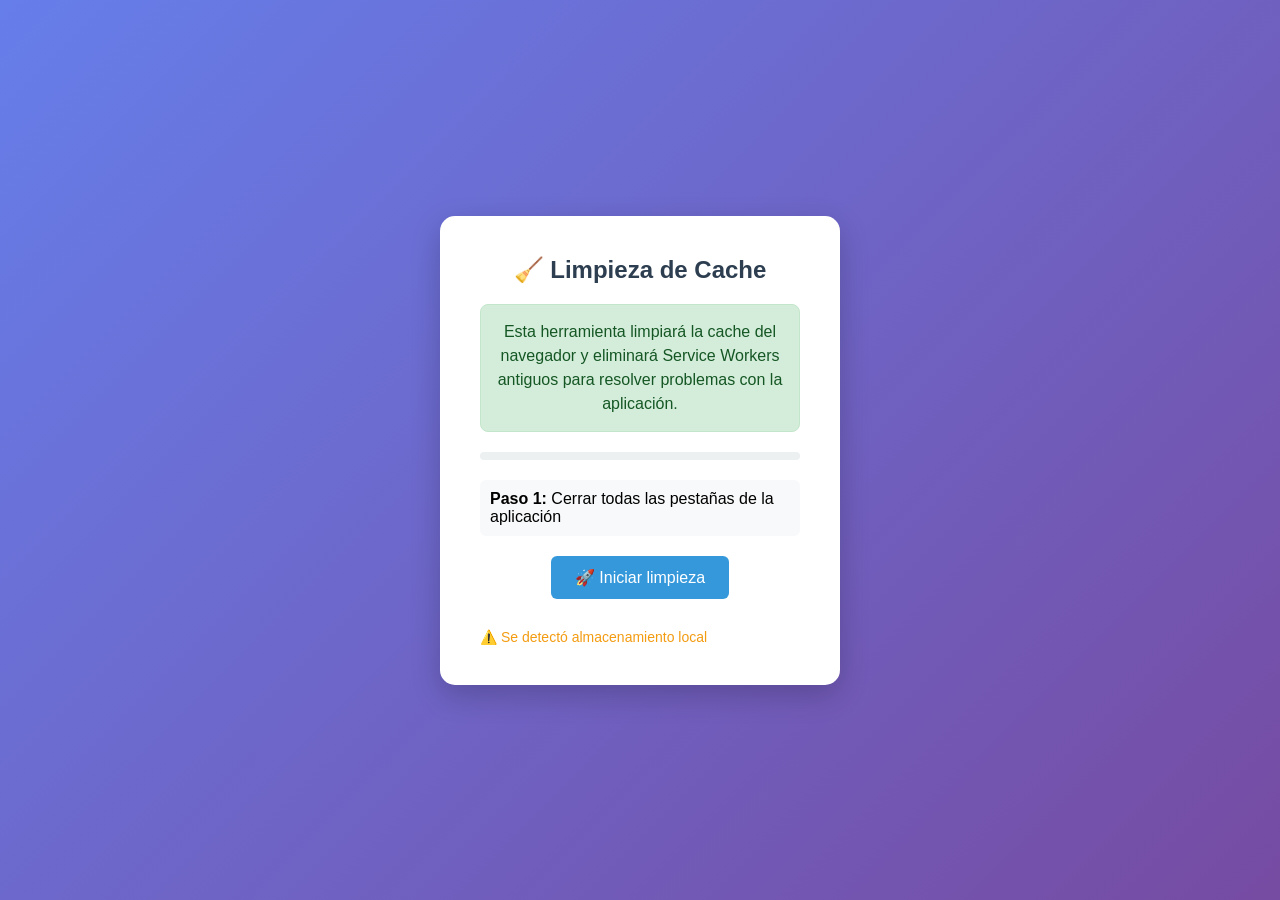
<file: limpiar_cache.html>
<!DOCTYPE html>
<html lang="es">
<head>
  <meta charset="UTF-8">
  <meta name="viewport" content="width=device-width, initial-scale=1.0">
  <title>Limpieza de Cache - Control Horario</title>
  <style>
    * {
      margin: 0;
      padding: 0;
      box-sizing: border-box;
    }
    
    body {
      font-family: Arial, sans-serif;
      background: linear-gradient(135deg, #667eea 0%, #764ba2 100%);
      min-height: 100vh;
      display: flex;
      justify-content: center;
      align-items: center;
      padding: 20px;
    }
    
    .container {
      background: white;
      padding: 40px;
      border-radius: 15px;
      box-shadow: 0 10px 30px rgba(0,0,0,0.2);
      text-align: center;
      max-width: 90%;
      width: 400px;
    }
    
    h1 {
      color: #2c3e50;
      margin-bottom: 20px;
      font-size: 24px;
    }
    
    .message {
      margin: 15px 0;
      padding: 15px;
      border-radius: 8px;
      font-size: 16px;
      line-height: 1.5;
    }
    
    .info {
      background: #d4edda;
      color: #155724;
      border: 1px solid #c3e6cb;
    }
    
    .success {
      background: #d1ecf1;
      color: #0c5460;
      border: 1px solid #bee5eb;
    }
    
    .error {
      background: #f8d7da;
      color: #721c24;
      border: 1px solid #f5c6cb;
    }
    
    button {
      background: #3498db;
      color: white;
      border: none;
      padding: 12px 24px;
      border-radius: 6px;
      cursor: pointer;
      font-size: 16px;
      margin: 10px 5px;
      transition: background 0.3s;
    }
    
    button:hover {
      background: #2980b9;
    }
    
    button:disabled {
      background: #bdc3c7;
      cursor: not-allowed;
    }
    
    .progress-bar {
      width: 100%;
      height: 8px;
      background: #ecf0f1;
      border-radius: 4px;
      margin: 20px 0;
      overflow: hidden;
    }
    
    .progress-fill {
      height: 100%;
      background: #2ecc71;
      width: 0%;
      transition: width 0.3s;
    }
    
    .step {
      margin: 10px 0;
      padding: 10px;
      background: #f8f9fa;
      border-radius: 6px;
      text-align: left;
      display: none;
    }
    
    .step.active {
      display: block;
      animation: fadeIn 0.5s;
    }
    
    @keyframes fadeIn {
      from { opacity: 0; transform: translateY(10px); }
      to { opacity: 1; transform: translateY(0); }
    }
  </style>
</head>
<body>
  <div class="container">
    <h1>🧹 Limpieza de Cache</h1>
    
    <div class="message info">
      Esta herramienta limpiará la cache del navegador y eliminará Service Workers antiguos para resolver problemas con la aplicación.
    </div>
    
    <div class="progress-bar">
      <div class="progress-fill" id="progress-fill"></div>
    </div>
    
    <div class="step active" id="step-1">
      <strong>Paso 1:</strong> Cerrar todas las pestañas de la aplicación
    </div>
    
    <div class="step" id="step-2">
      <strong>Paso 2:</strong> Limpiar almacenamiento del sitio
    </div>
    
    <div class="step" id="step-3">
      <strong>Paso 3:</strong> Eliminar Service Workers
    </div>
    
    <div class="step" id="step-4">
      <strong>Paso 4:</strong> Reiniciar aplicación
    </div>
    
    <div class="step" id="step-5">
      <strong>¡Listo!</strong> Puedes volver a abrir la aplicación
    </div>
    
    <button id="btn-iniciar" onclick="iniciarLimpieza()">🚀 Iniciar limpieza</button>
    <button id="btn-probar" onclick="probarConexion()" style="background: #2ecc71; display: none;">🔍 Probar conexión</button>
    <button id="btn-volver" onclick="volverAAdmin()" style="background: #9b59b6; display: none;">🏠 Volver a Admin</button>
    
    <div id="resultados" style="margin-top: 20px; text-align: left; font-size: 14px;"></div>
  </div>

  <script>
    let currentStep = 0;
    const steps = ['step-1', 'step-2', 'step-3', 'step-4', 'step-5'];
    
    function updateProgress() {
      const progress = (currentStep / (steps.length - 1)) * 100;
      document.getElementById('progress-fill').style.width = progress + '%';
      
      // Ocultar todos los pasos
      steps.forEach(step => {
        document.getElementById(step).classList.remove('active');
      });
      
      // Mostrar paso actual
      if (steps[currentStep]) {
        document.getElementById(steps[currentStep]).classList.add('active');
      }
    }
    
    async function iniciarLimpieza() {
      const btnIniciar = document.getElementById('btn-iniciar');
      btnIniciar.disabled = true;
      btnIniciar.textContent = 'Limpiando...';
      
      const resultados = document.getElementById('resultados');
      resultados.innerHTML = '';
      
      try {
        // Paso 1: Cerrar pestañas
        currentStep = 1;
        updateProgress();
        resultados.innerHTML += '<div>✅ Cerrando pestañas...</div>';
        await sleep(1000);
        
        // Paso 2: Limpiar almacenamiento
        currentStep = 2;
        updateProgress();
        resultados.innerHTML += '<div>🧹 Limpiando almacenamiento...</div>';
        
        // Limpiar localStorage
        localStorage.clear();
        
        // Limpiar sessionStorage
        sessionStorage.clear();
        
        // Limpiar IndexedDB (si existe)
        await limpiarIndexedDB();
        
        await sleep(1000);
        resultados.innerHTML += '<div>✅ Almacenamiento limpiado</div>';
        
        // Paso 3: Eliminar Service Workers
        currentStep = 3;
        updateProgress();
        resultados.innerHTML += '<div>🤖 Eliminando Service Workers...</div>';
        
        await eliminarServiceWorkers();
        await sleep(1000);
        resultados.innerHTML += '<div>✅ Service Workers eliminados</div>';
        
        // Paso 4: Reiniciar
        currentStep = 4;
        updateProgress();
        resultados.innerHTML += '<div>🔄 Reiniciando aplicación...</div>';
        await sleep(1000);
        
        // Paso 5: Finalizado
        currentStep = 5;
        updateProgress();
        resultados.innerHTML += '<div>🎉 ¡Limpieza completada!</div>';
        
        document.getElementById('btn-probar').style.display = 'inline-block';
        document.getElementById('btn-volver').style.display = 'inline-block';
        
      } catch (error) {
        resultados.innerHTML += `<div style="color: #e74c3c;">❌ Error: ${error.message}</div>`;
        console.error('Error en limpieza:', error);
      }
    }
    
    async function limpiarIndexedDB() {
      if (!window.indexedDB) return;
      
      const databases = await getDatabases();
      for (const dbName of databases) {
        try {
          const req = indexedDB.deleteDatabase(dbName);
          await new Promise((resolve, reject) => {
            req.onsuccess = resolve;
            req.onerror = reject;
          });
        } catch (err) {
          console.warn('No se pudo eliminar IndexedDB:', dbName, err);
        }
      }
    }
    
    async function getDatabases() {
      // Esta función obtiene los nombres de bases de datos IndexedDB
      // Usaremos una aproximación simple
      return new Promise(resolve => {
        const databases = [];
        // Simplemente devolvemos nombres comunes que podrían existir
        resolve(['firebaseLocalStorageDb', 'firebaseInstallationsIdb', 'control-horario-db']);
      });
    }
    
    async function eliminarServiceWorkers() {
      if ('serviceWorker' in navigator) {
        const registrations = await navigator.serviceWorker.getRegistrations();
        for (const registration of registrations) {
          await registration.unregister();
        }
      }
    }
    
    async function probarConexion() {
      try {
        const respuesta = await fetch('/controlhorario/admin.html', { method: 'HEAD' });
        if (respuesta.ok) {
          document.getElementById('resultados').innerHTML += '<div style="color: #2ecc71;">✅ Conexión a admin.html: OK</div>';
        } else {
          document.getElementById('resultados').innerHTML += '<div style="color: #e74c3c;">❌ Conexión a admin.html: Error</div>';
        }
      } catch (error) {
        document.getElementById('resultados').innerHTML += `<div style="color: #e74c3c;">❌ Error de conexión: ${error.message}</div>`;
      }
    }
    
    function volverAAdmin() {
      // Redirigir a admin.html después de limpiar cache
      window.location.href = '/controlhorario/admin.html';
    }
    
    function sleep(ms) {
      return new Promise(resolve => setTimeout(resolve, ms));
    }
    
    // Auto-detectar problemas comunes
    window.addEventListener('load', () => {
      const resultados = document.getElementById('resultados');
      
      // Verificar si hay SW registrados
      if ('serviceWorker' in navigator) {
        navigator.serviceWorker.getRegistrations().then(registrations => {
          if (registrations.length > 0) {
            resultados.innerHTML += '<div style="color: #f39c12;">⚠️ Se detectaron Service Workers antiguos</div>';
          }
        });
      }
      
      // Verificar almacenamiento
      if (localStorage.length > 0) {
        resultados.innerHTML += '<div style="color: #f39c12;">⚠️ Se detectó almacenamiento local</div>';
      }
      
      if (sessionStorage.length > 0) {
        resultados.innerHTML += '<div style="color: #f39c12;">⚠️ Se detectó almacenamiento de sesión</div>';
      }
    });
  </script>
</body>
</html>
</file>
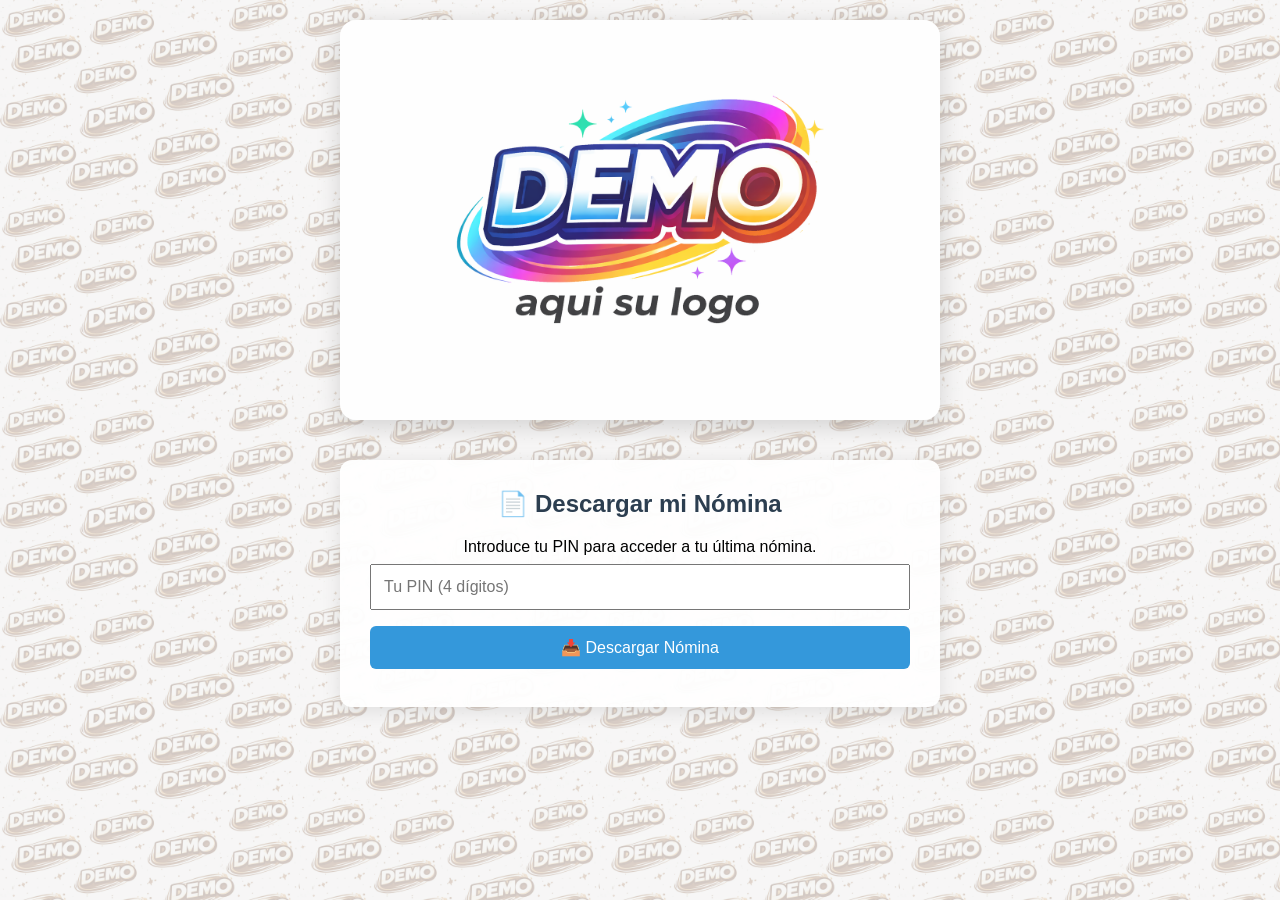
<file: nomina.html>
<!DOCTYPE html>
<html lang="es">
<head>
  <!-- PWA y Responsive -->
  <meta name="viewport" content="width=device-width, initial-scale=1.0, maximum-scale=1.0, user-scalable=no"/>
  <meta name="theme-color" content="#3498db">
  <link rel="manifest" href="manifest.json">
  <link rel="apple-touch-icon" href="logo.png">
  
  <link rel="icon" type="image/png" sizes="192x192" href="logo.png">
  <link rel="icon" type="image/png" sizes="512x512" href="logo-512.png">
  
  <!-- iOS Safari -->
  <meta name="apple-mobile-web-app-capable" content="yes">
  <meta name="apple-mobile-web-app-status-bar-style" content="default">
  <meta name="apple-mobile-web-app-title" content="Control Horario">

  <meta charset="UTF-8" />
  <title>Descargar Nómina</title>
  <style>
    * {
      margin: 0;
      padding: 0;
      box-sizing: border-box;
    }

    body {
      font-family: Arial, sans-serif;
      background: url('fondo.png') repeat;
      background-size: 300px;
      background-color: #f5f5f5;
      padding: 20px;
      min-height: 100vh;
    }

    .main-content {
      max-width: 600px;
      margin: 0 auto;
      text-align: center;
    }

    /* Logo */
    .header {
      text-align: center;
      margin-bottom: 30px;
    }

    .logo {
      width: 100%;
      max-width: 300 px;
      height: auto;
      border-radius: 16px;
      box-shadow: 0 6px 25px rgba(0,0,0,0.15);
      margin: 0 auto 40px;
      display: block;
    }

    #logo.fallback {
      background: #2c3e50;
      color: white;
      display: flex;
      align-items: center;
      justify-content: center;
      font-size: 48px;
      font-weight: bold;
      border-radius: 16px;
      box-shadow: 0 6px 25px rgba(0,0,0,0.15);
      margin: 0 auto 40px;
    }

    /* Efecto al pasar el ratón */
    .logo:hover {
      transform: scale(1.03) translateY(-5px);
      box-shadow: 0 10px 30px rgba(0,0,0,0.2);
    }

    .container {
      background: rgba(255, 255, 255, 0.95);
      padding: 30px;
      border-radius: 12px;
      box-shadow: 0 4px 20px rgba(0,0,0,0.1);
    }

    h1, h2 {
      color: #2c3e50;
      margin-bottom: 20px;
    }

    input, button {
      width: 100%;
      padding: 12px;
      margin: 8px 0;
      font-size: 16px;
      box-sizing: border-box;
    }

    button {
      background: #3498db;
      color: white;
      border: none;
      border-radius: 6px;
      cursor: pointer;
      transition: all 0.2s ease;
    }

    button:hover {
      background: #2980b9;
      transform: translateY(-2px);
    }

    table {
      width: 100%;
      border-collapse: collapse;
      margin-top: 20px;
    }

    th, td {
      border: 1px solid #ddd;
      padding: 10px;
      text-align: center;
    }

    th {
      background: #f2f2f2;
      color: #2c3e50;
    }

    #mensaje {
      margin-top: 10px;
      padding: 8px;
      border-radius: 4px;
      display: none;
    }

    .success { background: #d4edda; color: #155724; }
    .error { background: #f8d7da; color: #721c24; }

    #registros-container {
      margin-top: 20px;
    }

    /* Responsive */
    @media (max-width: 480px) {
      .container {
        padding: 20px;
      }
      input, button {
        padding: 10px;
        font-size: 14px;
      }
    }
  </style>

<!-- ✅ Sistema de actualización automática -->
<script>
  // Añadir timestamp a todas las URLs de scripts y estilos
  document.addEventListener('DOMContentLoaded', () => {
    const timestamp = Date.now();
    
    // Actualizar scripts
    document.querySelectorAll('script[src]').forEach(script => {
      if (!script.src.includes('?v=')) {
        script.src = script.src + '?v=' + timestamp;
      }
    });
    
    // Actualizar estilos (si tienes CSS externos)
    document.querySelectorAll('link[rel="stylesheet"]').forEach(link => {
      if (!link.href.includes('?v=')) {
        link.href = link.href + '?v=' + timestamp;
      }
    });
  });
</script>

</head>
<body>
  <!-- Logo centrado -->
  <div class="main-content">
    <!-- Logo (clic para volver a inicio) -->
    <div class="header">
      <a href="index.html">
        <img src="logo.png" alt="Logo de la Empresa" class="logo" id="logo">
      </a>
    </div>

    <!-- Contenido con fondo blanco -->
    <div class="container">
      <h2>📄 Descargar mi Nómina</h2>
      <p>Introduce tu PIN para acceder a tu última nómina.</p>
      
      <input type="number" id="pin" placeholder="Tu PIN (4 dígitos)" min="1000" max="9999" />
      <button id="descargar">📥 Descargar Nómina</button>
      
      <div id="mensaje"></div>
    </div>
  </div>

  <script>
    // 👇 REEMPLAZA "ErWoo11" por tu usuario de GitHub
    const GITHUB_USER = "ErWoo11";
    const GITHUB_REPO = "nominas-empresa";

    // Mostrar mensaje
    function mostrarMensaje(texto, tipo = 'success') {
      const msg = document.getElementById('mensaje');
      msg.textContent = texto;
      msg.className = tipo;
      msg.style.display = 'block';
      
      // Ocultar después de 3 segundos si es éxito
      if (tipo === 'success') {
        setTimeout(() => {
          msg.style.display = 'none';
        }, 3000);
      }
    }

    // ✅ Función definitiva para iPhone y todos los dispositivos
    async function descargarNomina() {
      const pin = document.getElementById('pin').value.trim();
      
      if (!pin || pin.length !== 4 || isNaN(pin)) {
        mostrarMensaje('⚠️ Introduce un PIN válido de 4 dígitos.', 'error');
        return;
      }

      const url = `https://raw.githubusercontent.com/${GITHUB_USER}/${GITHUB_REPO}/main/${pin}.pdf`;

      try {
        // Mostrar mensaje de carga
        mostrarMensaje('📥 Descargando nómina...', 'success');

        // Obtener el PDF como array buffer
        const response = await fetch(url);
        
        if (!response.ok) {
          throw new Error('PDF no encontrado');
        }
        
        const arrayBuffer = await response.arrayBuffer();
        
        // Crear Blob con tipo MIME correcto
        const blob = new Blob([arrayBuffer], { type: 'application/pdf' });
        
        // ✅ SOLUCIÓN DEFINITIVA PARA IPHONE: Usar enlace de descarga
        const link = document.createElement('a');
        link.href = URL.createObjectURL(blob);
        link.download = `nomina_${pin}.pdf`; // Nombre personalizado
        
        // Detectar si estamos en iOS
        const isIOS = /iPad|iPhone|iPod/.test(navigator.userAgent);
        
        if (isIOS) {
          // En iOS: abrir en nueva pestaña (Safari maneja mejor la descarga)
          link.target = '_blank';
          document.body.appendChild(link);
          link.click();
          document.body.removeChild(link);
        } else {
          // En otros dispositivos: usar download normal
          document.body.appendChild(link);
          link.click();
          document.body.removeChild(link);
        }
        
        // Limpiar URL del blob después de un tiempo para liberar memoria
        setTimeout(() => URL.revokeObjectURL(link.href), 60000);
        
        // Limpiar campo PIN
        document.getElementById('pin').value = '';
        
      } catch (err) {
        console.error('Error al descargar nómina:', err);
        mostrarMensaje('❌ No hay nómina disponible para este PIN.', 'error');
      }
    }

    // Evento del botón
    document.getElementById('descargar').addEventListener('click', descargarNomina);
    
    // También permitir Enter en el campo PIN
    document.getElementById('pin').addEventListener('keypress', (e) => {
      if (e.key === 'Enter') {
        descargarNomina();
      }
    });

    // Fallback para logo
    document.getElementById('logo').onerror = function() {
      this.classList.add('fallback');
      this.textContent = 'LC';
    };
  </script>
</body>
</html>
</file>
